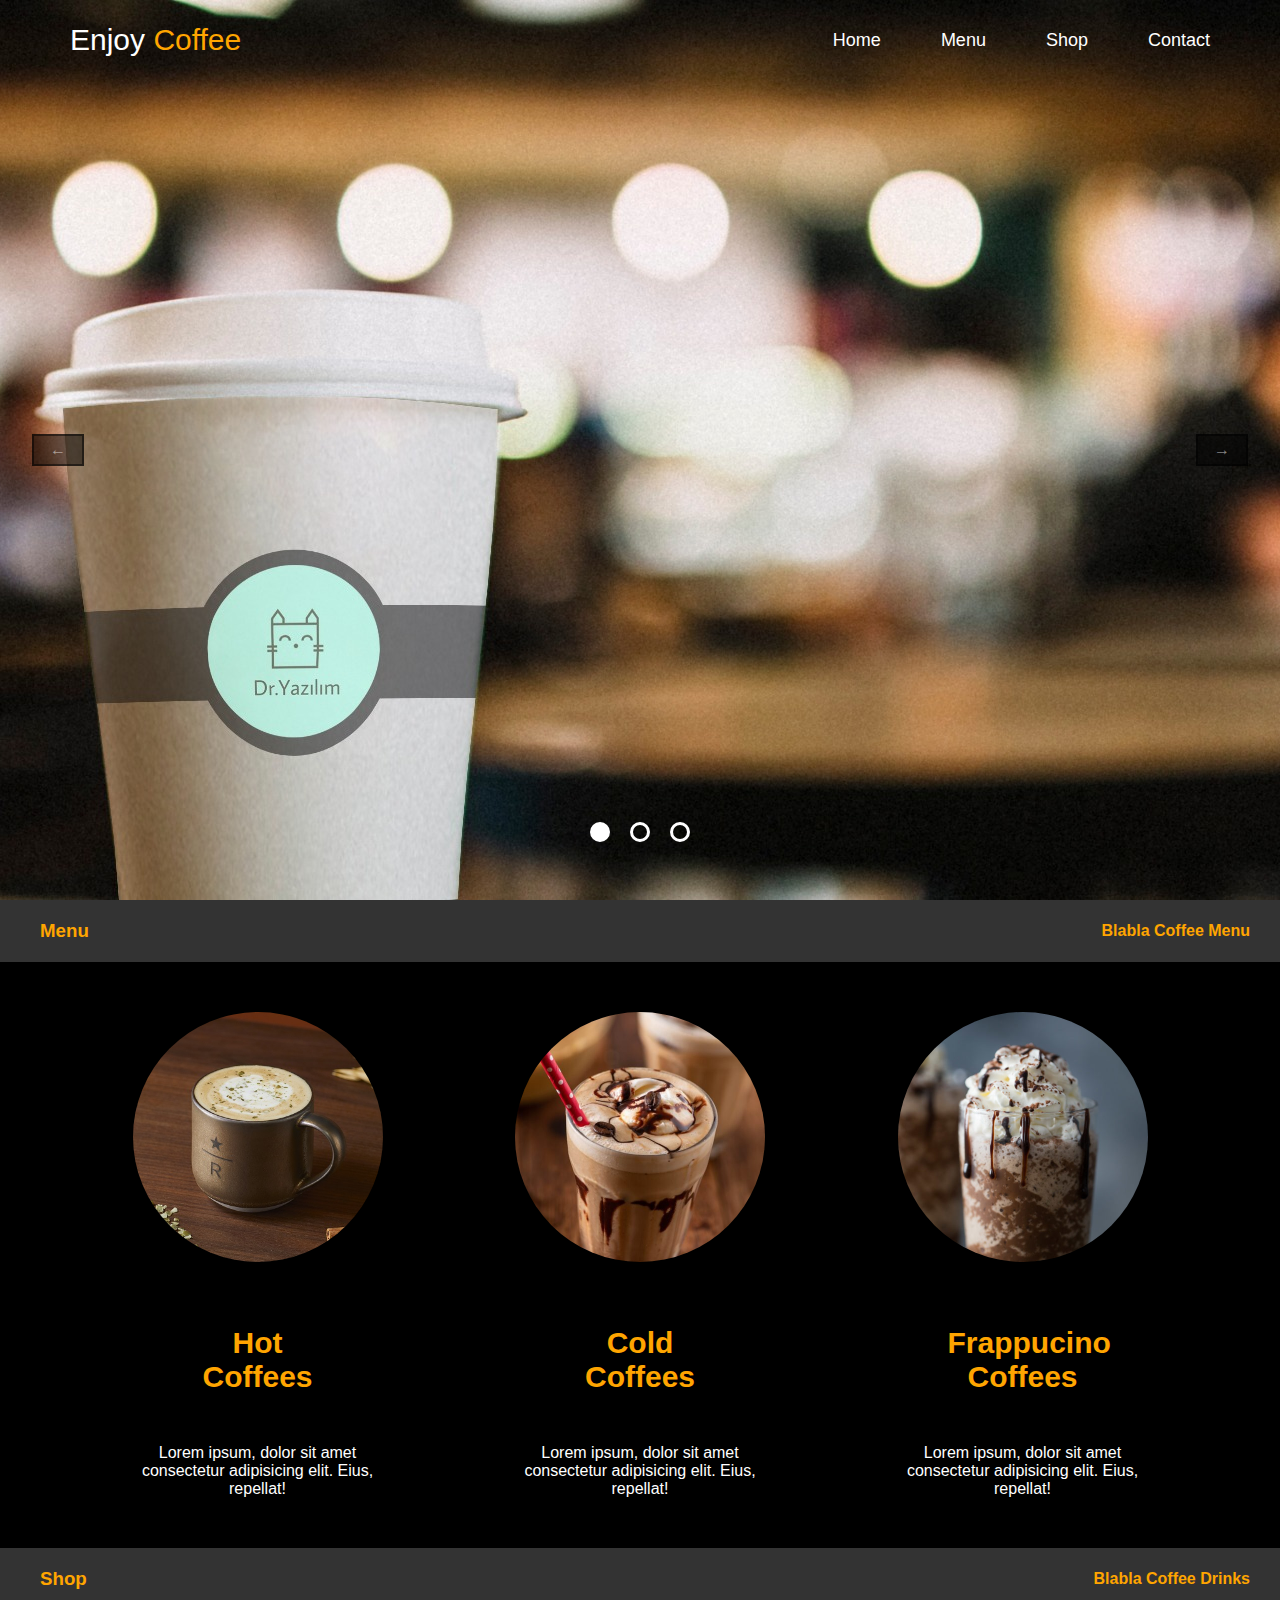
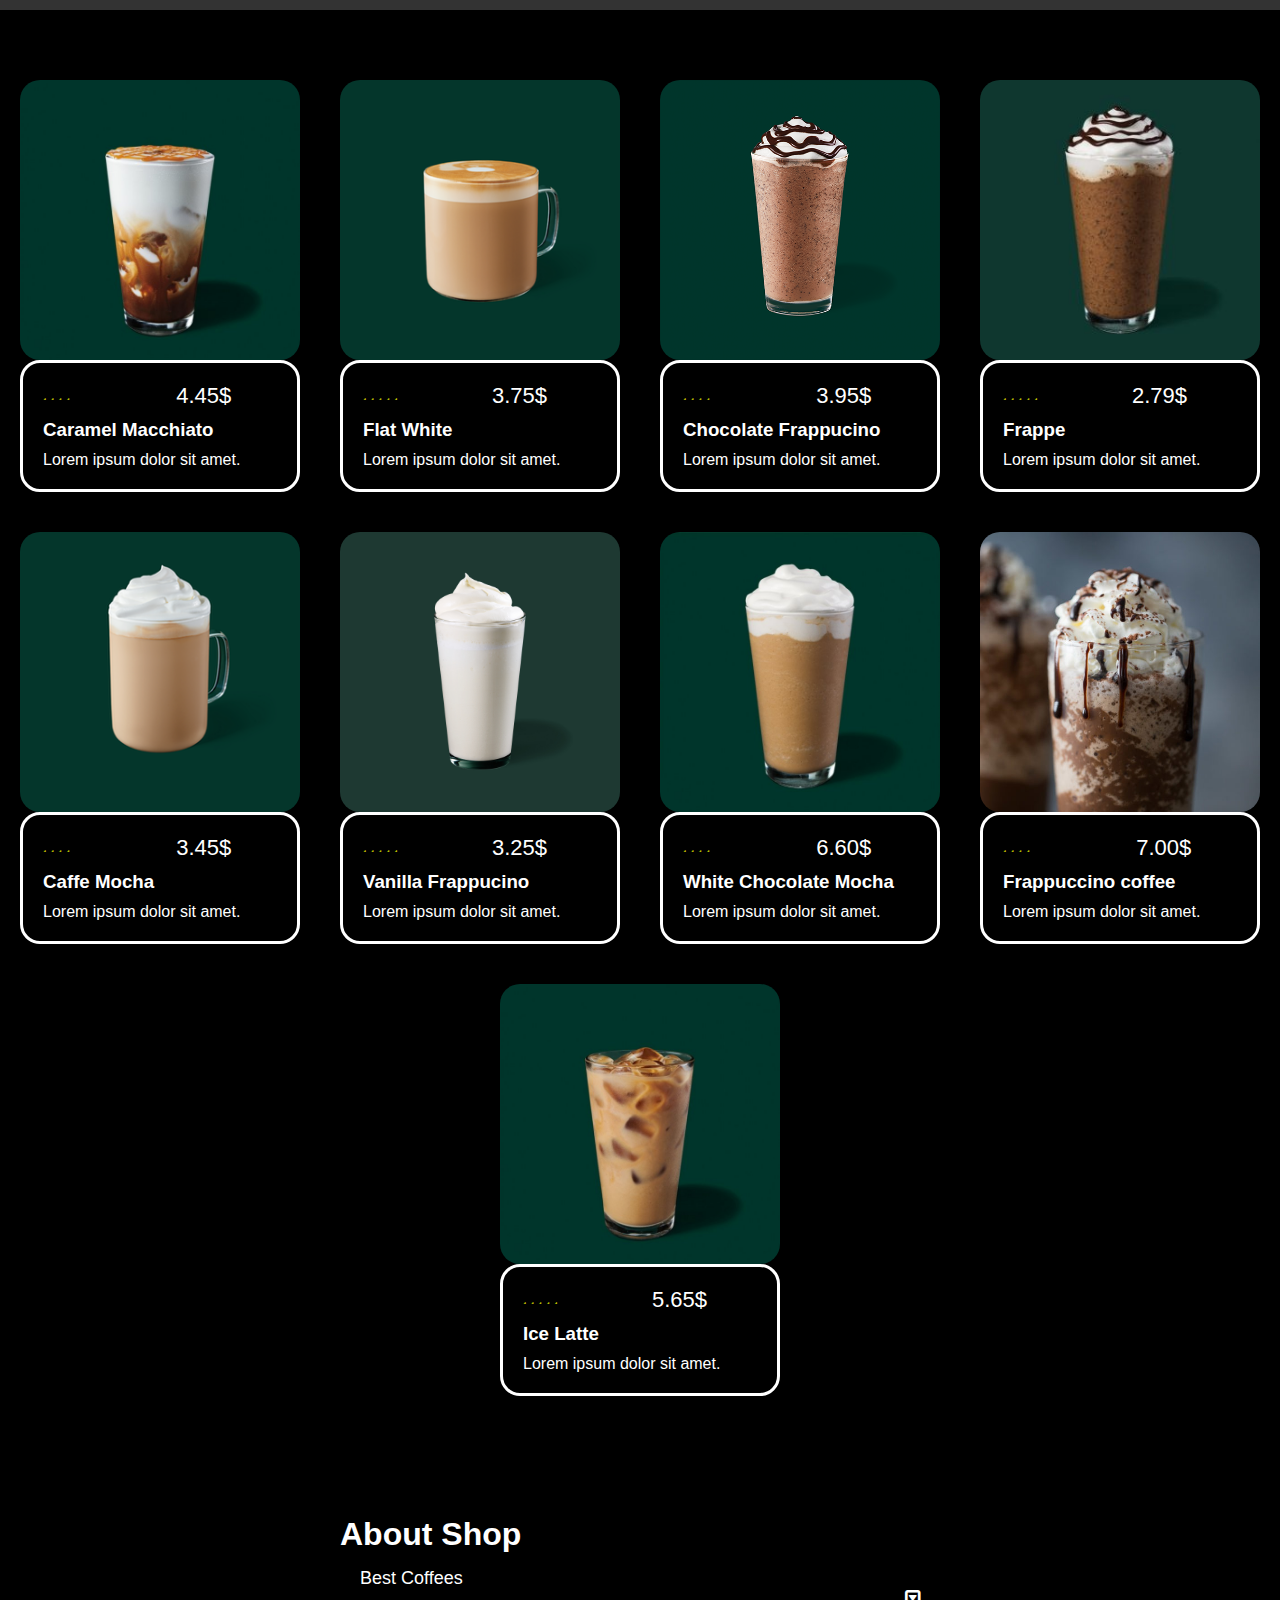
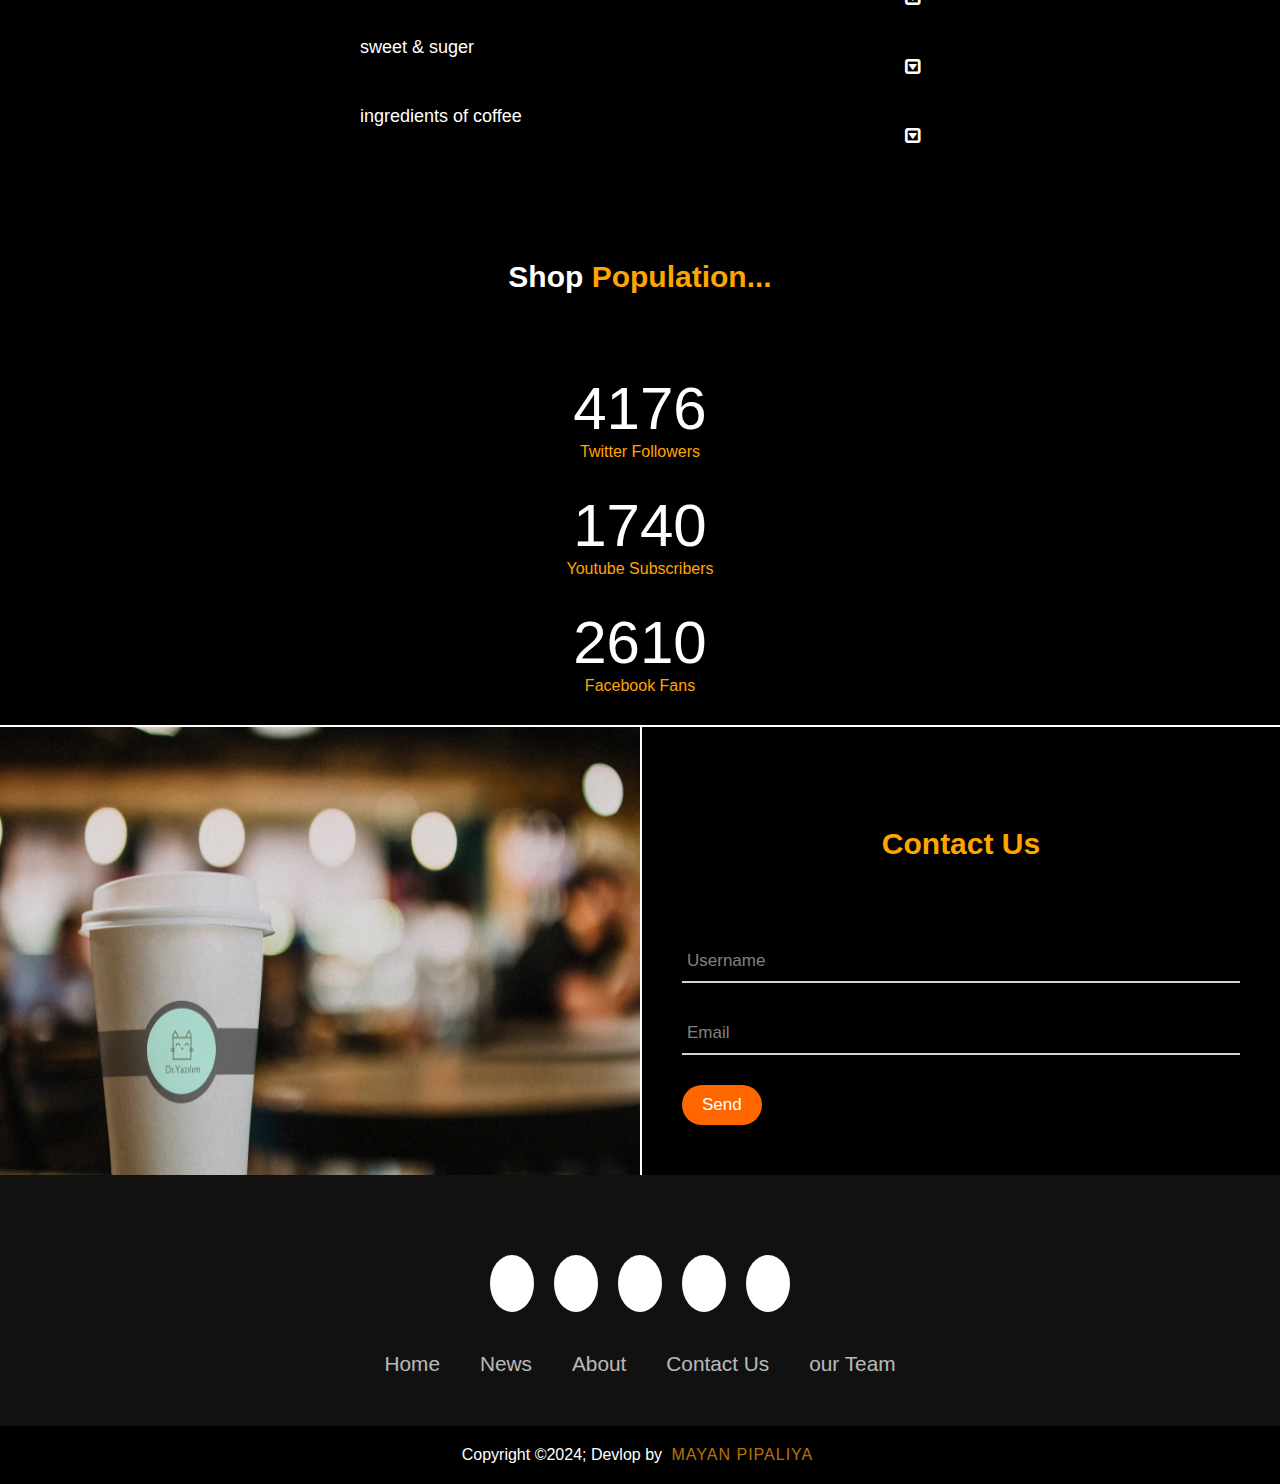
<file: cafe project/index.html>
<!DOCTYPE html>
<html lang="en">

<head>
    <meta charset="UTF-8">
    <meta http-equiv="X-UA-Compatible" content="IE=edge">
    <meta name="viewport" content="width=device-width, initial-scale=1.0">
    <link rel="stylesheet" href="./plagins/css/style.css">
    <link rel="stylesheet" href="https://cdnjs.cloudflare.com/ajax/libs/font-awesome/6.2.1/css/all.min.css"
        integrity="sha512-MV7K8+y+gLIBoVD59lQIYicR65iaqukzvf/nwasF0nqhPay5w/9lJmVM2hMDcnK1OnMGCdVK+iQrJ7lzPJQd1w=="
        crossorigin="anonymous" referrerpolicy="no-referrer" />
    <title>Enjoy Coffee</title>
</head>

<body>

    <header>
        <div class="logo">
            <a href="#">Enjoy <span>Coffee</span></a>
        </div>

        <nav>
            <ul>
                <li><a href="#">Home</a></li>
                <li><a href="#menu">Menu</a></li>
                <li><a href="#shop">Shop</a></li>
                <li><a href="#contact">Contact</a></li>
            </ul>
        </nav>
    </header>

    <div class="content">
        <!-- <img src="./plagins/images/bg-image.jpeg"> -->
        <section class="carousel">
            <button class="slider-button slider-button-prev" data-slide-direction="prev">&#8592</button>
            <button class="slider-button slider-button-next" data-slide-direction="next">&#8594</button>
            <ul class="slides">
              <li class="slide" data-active-slide>
                <img src="./plagins/images/bg-image.jpeg" alt="Royel Enfield Image #1" />
              </li>
              <li class="slide">
                <img src="./plagins/images/bg-img2.jpg" alt="Royel Enfield Image #2" />
              </li>
              <li class="slide">
                <img src="./plagins/images/bg-img3.jpg" alt="Royel Enfield Image #3" />
              </li>
            </ul>
            <div class="slides-circles">
              <div data-active-slide></div>
              <div></div>
              <div></div>
            </div>
          </section>
    
    </div>

    <div class="menu" id="menu">
        <div class="menu-header">
            <h3>Menu</h3>
            <h4>Blabla Coffee Menu</h4>
        </div>
        <div class="menu-content">
            <div class="hot-coffees">
                <div class="hot-coffees-image">
                    <img src="./plagins/images/hot-coffees.jpg" alt="">
                </div>
                <div class="hot-coffees-body">
                    <h2>Hot Coffees</h2>
                    <label>Lorem ipsum, dolor sit amet consectetur adipisicing elit. Eius, repellat!</label>
                </div>
            </div>
            <div class="cold-coffees">
                <div class="cold-coffees-image">
                    <img src="./plagins/images/cold-coffees.jpg" alt="">
                </div>
                <div class="cold-coffees-body">
                    <h2>Cold Coffees</h2>
                    <label>Lorem ipsum, dolor sit amet consectetur adipisicing elit. Eius, repellat!</label>
                </div>
            </div>
            <div class="frappucino-coffees">
                <div class="frappucino-coffees-image">
                    <img src="./plagins/images/frappuccino.jpg" alt="">
                </div>
                <div class="frappucino-coffees-body">
                    <h2>Frappucino Coffees</h2>
                    <label>Lorem ipsum, dolor sit amet consectetur adipisicing elit. Eius, repellat!</label>
                </div>
            </div>
        </div>
    </div>



    

    <div class="shop" id="shop">
        <div class="shop-header">
            <h3>Shop</h3>
            <h4>Blabla Coffee Drinks</h4>
        </div>
        <div class="shop-box">
            <div class="item-1">
                <div class="card">
                    <div class="card-image">
                        <img src="./plagins/images/caramel-macchiato.jpg">
                    </div>
                    <div class="card-body">
                        <i class="fa-solid fa-star"></i>
                        <i class="fa-solid fa-star"></i>
                        <i class="fa-solid fa-star"></i>
                        <i class="fa-solid fa-star"></i>
                        <i class="fa-solid fa-star-half"></i>
                        <label class="cash">4.45$</label>
                        <h3>Caramel Macchiato</h3>
                        <label>Lorem ipsum dolor sit amet.</label>
                    </div>
                </div>
            </div>
            <div class="item-2">
                <div class="card">
                    <div class="card-image">
                        <img src="./plagins/images/flat-white.png">
                    </div>
                    <div class="card-body">
                        <i class="fa-solid fa-star"></i>
                        <i class="fa-solid fa-star"></i>
                        <i class="fa-solid fa-star"></i>
                        <i class="fa-solid fa-star"></i>
                        <i class="fa-solid fa-star"></i>
                        <label class="cash">3.75$</label>
                        <h3>Flat White</h3>
                        <label>Lorem ipsum dolor sit amet.</label>
                    </div>
                </div>
            </div>
            <div class="item-3">
                <div class="card">
                    <div class="card-image">
                        <img src="./plagins/images/chocolate-frappuccino.png">
                    </div>
                    <div class="card-body">
                        <i class="fa-solid fa-star"></i>
                        <i class="fa-solid fa-star"></i>
                        <i class="fa-solid fa-star"></i>
                        <i class="fa-solid fa-star"></i>
                        <i class="fa-solid fa-star-half"></i>
                        <label class="cash">3.95$</label>
                        <h3>Chocolate Frappucino</h3>
                        <label>Lorem ipsum dolor sit amet.</label>
                    </div>
                </div>
            </div>
            <div class="item-4">
                <div class="card">
                    <div class="card-image">
                        <img src="./plagins/images/frappe.jpg">
                    </div>
                    <div class="card-body">
                        <i class="fa-solid fa-star"></i>
                        <i class="fa-solid fa-star"></i>
                        <i class="fa-solid fa-star"></i>
                        <i class="fa-solid fa-star"></i>
                        <i class="fa-solid fa-star"></i>
                        <label class="cash">2.79$</label>
                        <h3>Frappe</h3>
                        <label>Lorem ipsum dolor sit amet.</label>
                    </div>
                </div>
            </div>
            <div class="item-5">
                <div class="card">
                    <div class="card-image">
                        <img src="./plagins/images/caffe-mocha.png">
                    </div>
                    <div class="card-body">
                        <i class="fa-solid fa-star"></i>
                        <i class="fa-solid fa-star"></i>
                        <i class="fa-solid fa-star"></i>
                        <i class="fa-solid fa-star"></i>
                        <i class="fa-solid fa-star-half"></i>
                        <label class="cash">3.45$</label>
                        <h3>Caffe Mocha</h3>
                        <label>Lorem ipsum dolor sit amet.</label>
                    </div>
                </div>
            </div>
            <div class="item-6">
                <div class="card">
                    <div class="card-image">
                        <img src="./plagins/images/vanilla-frappuccino.jpg">
                    </div>
                    <div class="card-body">
                        <i class="fa-solid fa-star"></i>
                        <i class="fa-solid fa-star"></i>
                        <i class="fa-solid fa-star"></i>
                        <i class="fa-solid fa-star"></i>
                        <i class="fa-solid fa-star"></i>
                        <label class="cash">3.25$</label>
                        <h3>Vanilla Frappucino</h3>
                        <label>Lorem ipsum dolor sit amet.</label>
                    </div>
                </div>
            </div>
            <div class="item-7">
                <div class="card">
                    <div class="card-image">
                        <img src="./plagins/images/white-chocolate-mocha.jpg">
                    </div>
                    <div class="card-body">
                        <i class="fa-solid fa-star"></i>
                        <i class="fa-solid fa-star"></i>
                        <i class="fa-solid fa-star"></i>
                        <i class="fa-solid fa-star"></i>
                        <i class="fa-solid fa-star-half"></i>
                        <label class="cash">6.60$</label>
                        <h3>White Chocolate Mocha</h3>
                        <label>Lorem ipsum dolor sit amet.</label>
                    </div>
                </div>
            </div>
            <div class="item-8">
                <div class="card">
                    <div class="card-image">
                        <img src="./plagins/images/frappuccino.jpg">
                    </div>
                    <div class="card-body">
                        <i class="fa-solid fa-star"></i>
                        <i class="fa-solid fa-star"></i>
                        <i class="fa-solid fa-star"></i>
                        <i class="fa-solid fa-star"></i>
                        <i class="fa-solid fa-star-half"></i>
                        <label class="cash">7.00$</label>
                        <h3>Frappuccino coffee</h3>
                        <label>Lorem ipsum dolor sit amet.</label>
                    </div>
                </div>
            </div>
            <div class="item-9">
                <div class="card">
                    <div class="card-image">
                        <img src="./plagins/images/ice-latte.jpg">
                    </div>
                    <div class="card-body">
                        <i class="fa-solid fa-star"></i>
                        <i class="fa-solid fa-star"></i>
                        <i class="fa-solid fa-star"></i>
                        <i class="fa-solid fa-star"></i>
                        <i class="fa-solid fa-star"></i>
                        <label class="cash">5.65$</label>
                        <h3>Ice Latte</h3>
                        <label>Lorem ipsum dolor sit amet.</label>
                    </div>
                </div>
            </div>
        </div>
    </div>


    <link rel="stylesheet" href="https://cdnjs.cloudflare.com/ajax/libs/font-awesome/4.7.0/css/font-awesome.min.css">
<div class="container">
  <h1>About Shop</h1>

  <button class="accordion"><P>Best Coffees</P></button>
  <div class="accordion-content">
    <p>
      Lorem ipsum dolor sit amet consectetur adipisicing elit. Quibusdam excepturi quam ipsum, dolorem minima, aut dicta deleniti expedita nihil ducimus maxime accusamus, eos dignissimos optio ut. Consequuntur laudantium corporis suscipit accusantium pariatur, quam aperiam possimus illo aspernatur cupiditate molestias sed eveniet cum dolores doloremque ullam delectus, blanditiis corrupti veniam nam.
    </p>
  </div>

  <button class="accordion"><p>sweet & suger</p></button>
  <div class="accordion-content">
    <p>
      Lorem ipsum, dolor sit amet consectetur adipisicing elit. Veniam, natus similique! Unde sapiente, illum soluta ipsa eius voluptates, impedit accusantium ullam ipsum veritatis, dolorem aspernatur repudiandae pariatur quas repellat! Laborum, dolor molestiae. Sit nam libero tempora incidunt at eligendi exercitationem iusto porro quas accusamus accusantium, ut perspiciatis recusandae reprehenderit vitae.
    </p>
  </div>

  <button class="accordion"><p>ingredients of coffee</p></button>
  <div class="accordion-content">
    <p>
     Lorem ipsum dolor sit amet consectetur, adipisicing elit. Eos reprehenderit in deserunt corporis excepturi molestiae sit sunt illum repudiandae maxime! Harum, corrupti praesentium, facilis dolorum dicta sunt mollitia accusamus aliquam laboriosam iure corporis? Aut rem voluptate qui esse nemo, accusantium minima quo incidunt dolor, enim reiciendis itaque officiis a in!
    </p>
  </div>
</div>

<h2>Shop <span>Population...</span></h2>

<div class="counter-container">
    <div class="counter" data-target="12000"></div>
    <span>Twitter Followers</span>
  </div>
  <div class="counter-container">
    <div class="counter" data-target="5000"></div>
    <span>Youtube Subscribers</span>
  </div>
  <div class="counter-container">
    <div class="counter" data-target="7500"></div>
    <span>Facebook Fans</span>
  </div>



    <div class="contact" id="contact">
        <div class="contact-box">
            <div class="contact-image">
                <img src="./plagins/images/bg-image.jpeg">
            </div>
        </div>
        <div class="contact-box">
            <div class="contact-body">
                <form>
                    <h2>Contact Us</h2>
                    <div class="form-content">
                        <input type="text" required>
                        <span></span>
                        <label>Username</label>
                    </div>
                    <div class="form-content">
                        <input type="email" required>
                        <span></span>
                        <label>Email</label>
                    </div>
                    <button type="submit">Send</button>
                </form>
            </div>
        </div>
    </div>



        <footer>
        <div class="footerContainer">
            <div class="socialIcons">
                <a href=""><i class="fa-brands fa-facebook"></i></a>
                <a href=""><i class="fa-brands fa-instagram"></i></a>
                <a href=""><i class="fa-brands fa-twitter"></i></a>
                <a href=""><i class="fa-brands fa-google-plus"></i></a>
                <a href=""><i class="fa-brands fa-youtube"></i></a>
            </div>
            <div class="footerNav">
                <ul><li><a href="">Home</a></li>
                    <li><a href="">News</a></li>
                    <li><a href="">About</a></li>
                    <li><a href="">Contact Us</a></li>
                    <li><a href="">our Team</a></li>
                </ul>
            </div>
            
        </div>
        <div class="footerBottom">
            <p>Copyright &copy;2024; Devlop by <span class="designer">Mayan Pipaliya</span></p>
        </div>
    </footer>

    
    <script src="./plagins/js/script.js"></script>
    <script src="./plagins/js/jquery-3.7.1.min.js"></script>

</body>

</html>
</file>
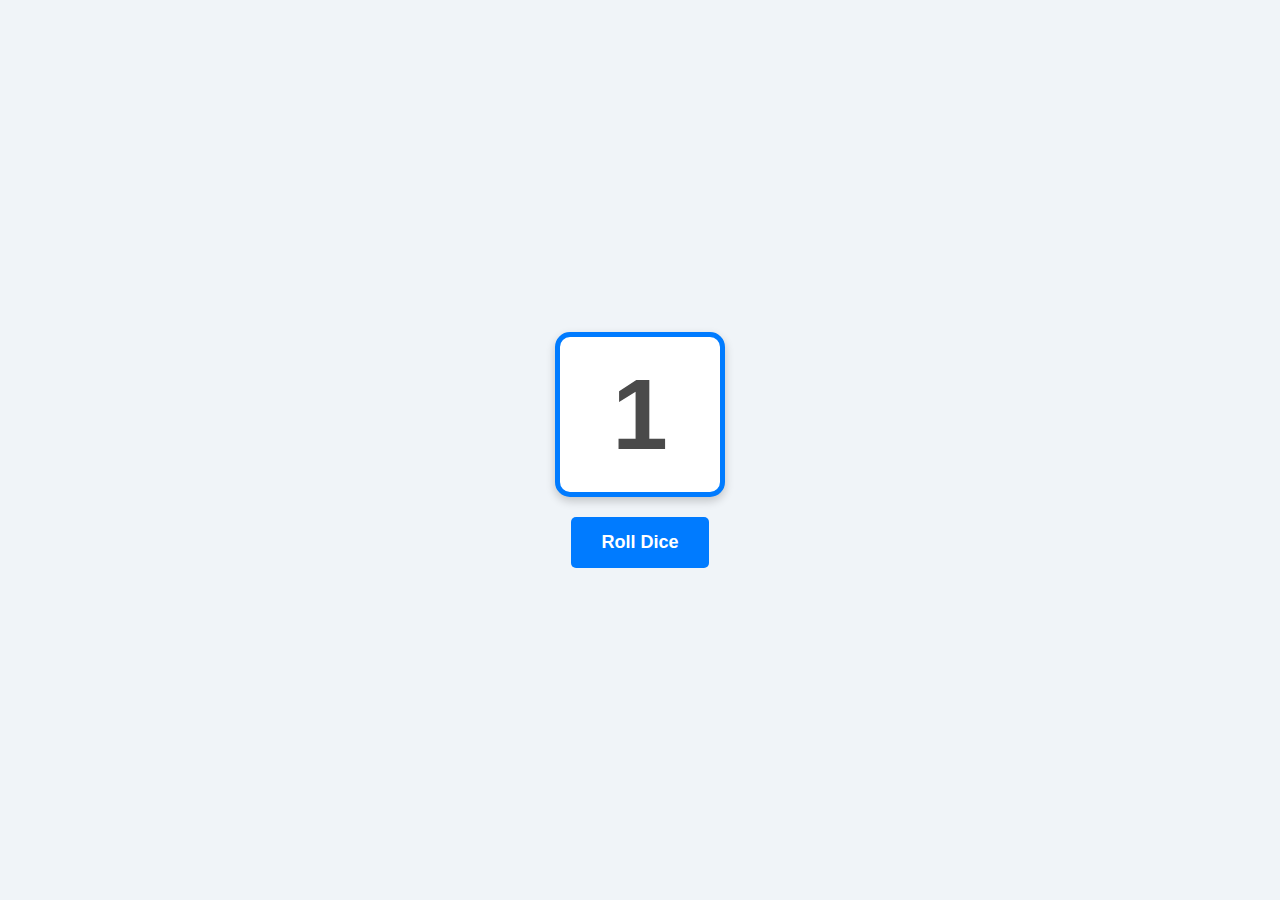
<file: Dice Project/index.html>
<!DOCTYPE html>
<html lang="en">
<head>
    <meta charset="UTF-8">
    <meta name="viewport" content="width=device-width, initial-scale=1.0">
    <title>Dice project</title>
    <link rel="stylesheet" href="./style.css">
</head>
<body>
    
    <div id="dice-roll">1</div>
    <button id="roll-button">Roll Dice</button>

    <script src="./index.js"></script>
</body>
</html>
</file>
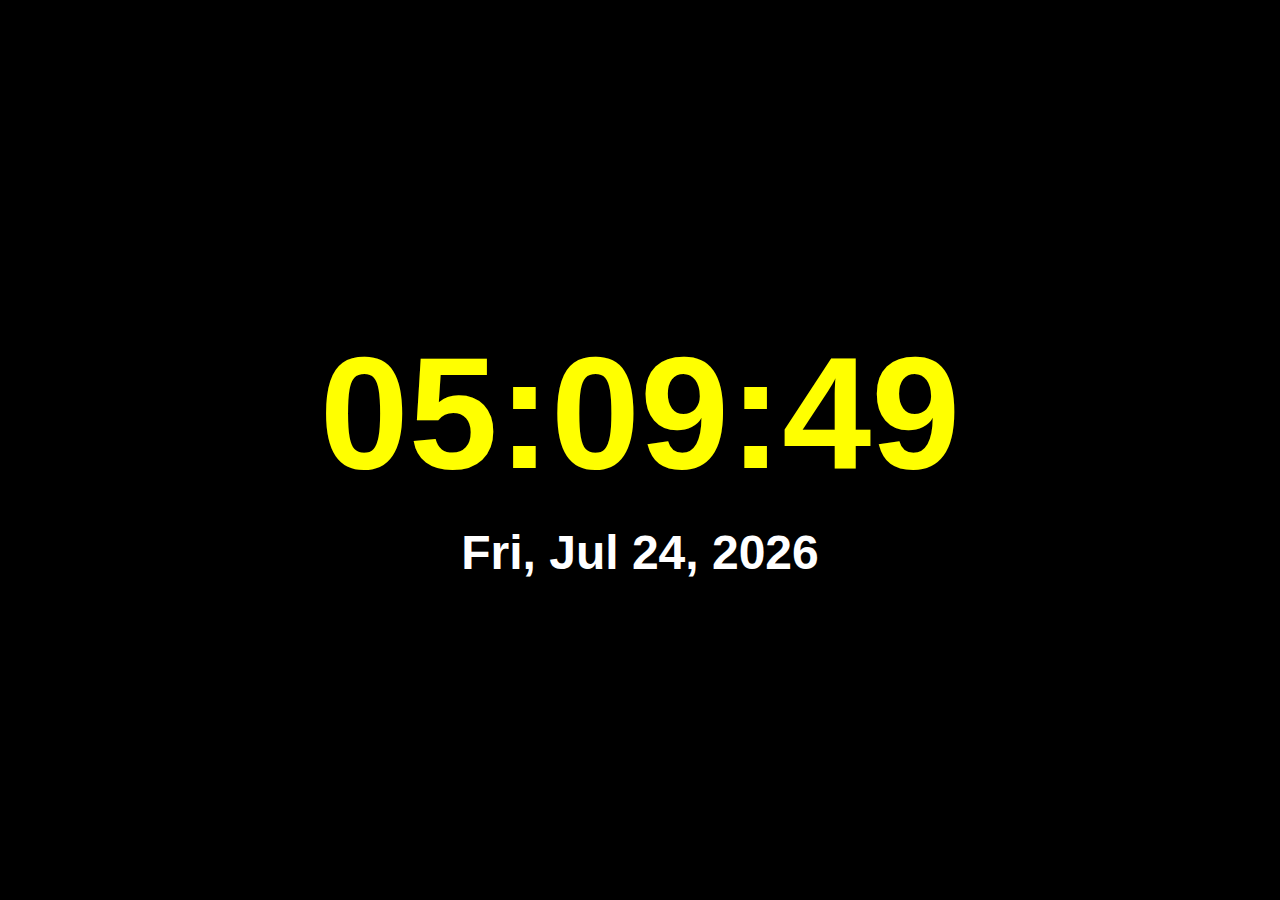
<file: Digital clock/index.html>
<!DOCTYPE html>
<html lang="en">
<head>
    <meta charset="UTF-8">
    <meta name="viewport" content="width=device-width, initial-scale=1.0">
    <title>Document</title>
    <link rel="stylesheet" href="./style.css">
</head>
<body>
    <div class="clock-container">
        <h1 id="time"></h1>
    </div>
    <h1 id="day"></h1>
    <script src="./index.js"></script>
</body>
</html>
</file>
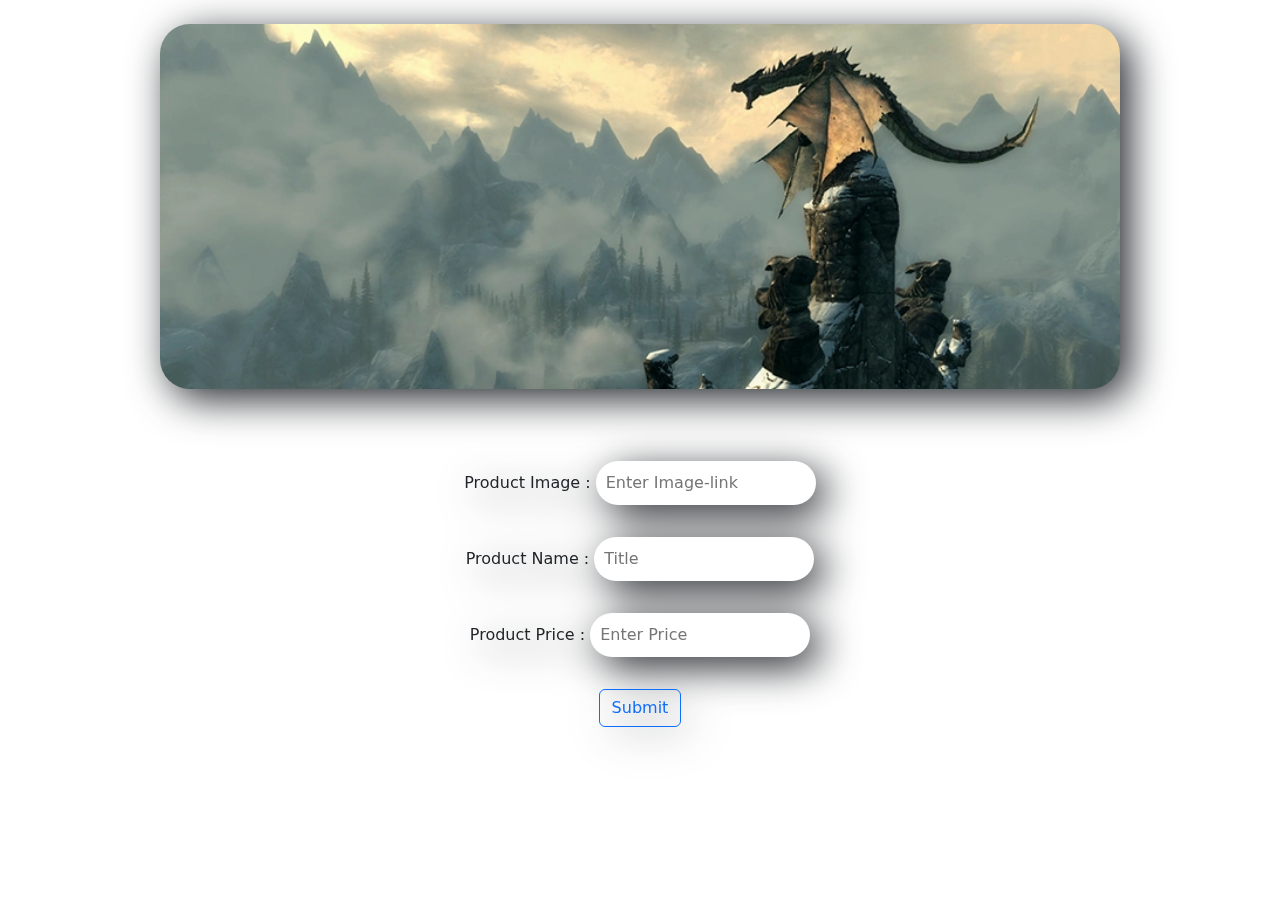
<file: Dragon Project/index.html>
<!DOCTYPE html>
<html lang="en">
  <head>
    <meta charset="UTF-8" />
    <meta name="viewport" content="width=device-width, initial-scale=1.0" />
    <title>Document</title>
    <link rel="stylesheet" href="./style.css" />
    <link
      href="https://cdn.jsdelivr.net/npm/bootstrap@5.3.3/dist/css/bootstrap.min.css"
      rel="stylesheet"
      integrity="sha384-QWTKZyjpPEjISv5WaRU9OFeRpok6YctnYmDr5pNlyT2bRjXh0JMhjY6hW+ALEwIH"
      crossorigin="anonymous"
    />
  </head>
  <body>
    <div>
      <img
        src="./img/img 1.webp"
        alt="Banner"
        class="w-75 mt-4 header"
      />
    </div>

    <div id="Product" class="row gap-0 p-1 m-4 container">

    </div>

    <form class="m-4" id="form">
      <span class="p-3">
        <label>Product Image : </label>
        <input class="input" type="text" placeholder="Enter Image-link" id="image" />
      </span>

      <span class="p-3">
        <label>Product Name : </label>
        <input class="input" type="text" placeholder="Title" id="name" />
      </span>

      <span class="p-3">
        <label>Product Price : </label>
        <input class="input" type="number" placeholder="Enter Price" id="price" />
      </span>

      <span class="p-3">
        <button type="submit" class="btn btn-outline-primary">Submit</button>
      </span>
    </form>
  </body>
  <script src="./index.js"></script>
  <script
    src="https://cdn.jsdelivr.net/npm/bootstrap@5.3.3/dist/js/bootstrap.bundle.min.js"
    integrity="sha384-YvpcrYf0tY3lHB60NNkmXc5s9fDVZLESaAA55NDzOxhy9GkcIdslK1eN7N6jIeHz"
    crossorigin="anonymous"
  ></script>
</html>
</file>
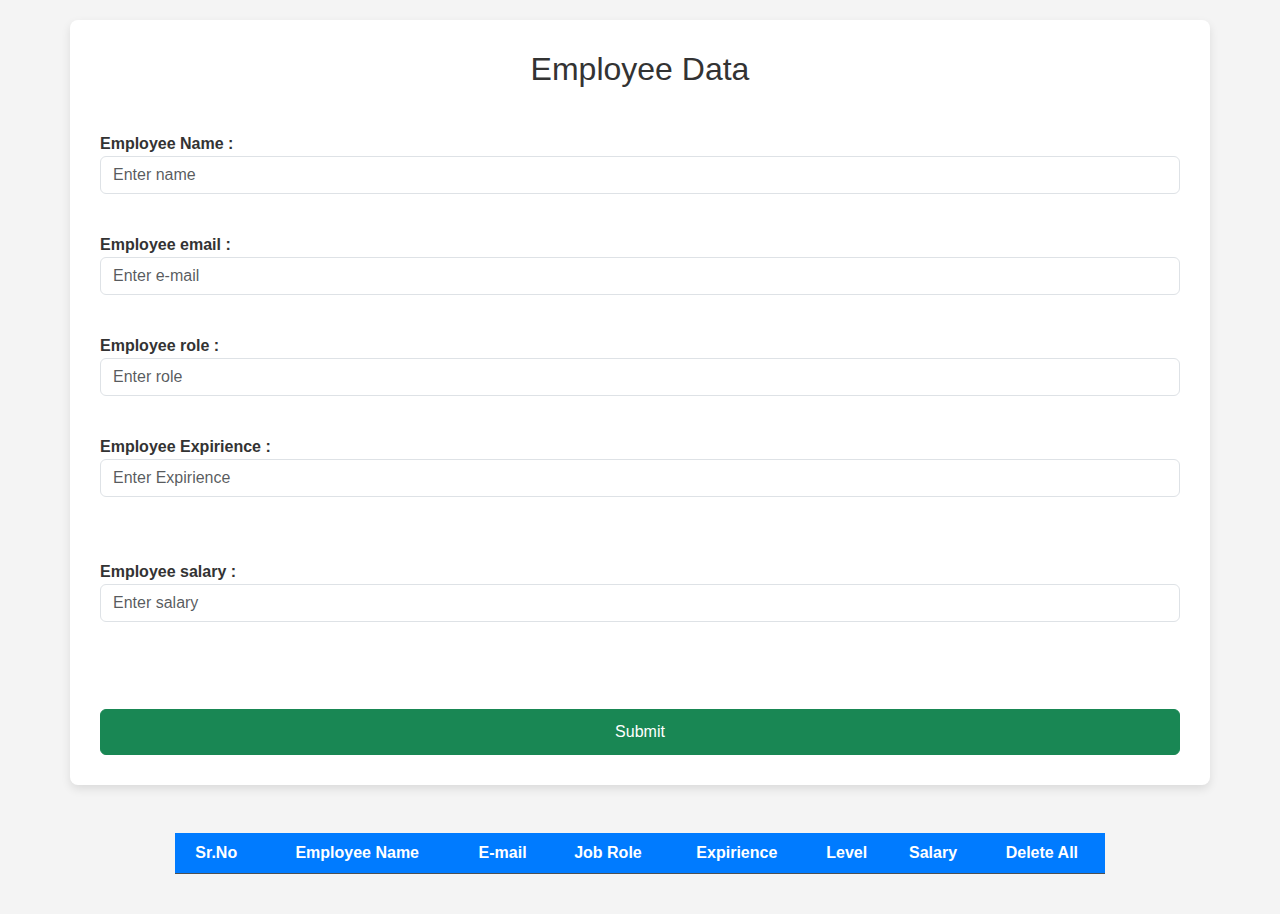
<file: Employee table/index.html>
<!DOCTYPE html>
<html lang="en">
<head>
    <meta charset="UTF-8">
    <meta name="viewport" content="width=device-width, initial-scale=1.0">
    <title>Employee Data</title>
    <link href="https://cdn.jsdelivr.net/npm/bootstrap@5.3.3/dist/css/bootstrap.min.css" rel="stylesheet" integrity="sha384-QWTKZyjpPEjISv5WaRU9OFeRpok6YctnYmDr5pNlyT2bRjXh0JMhjY6hW+ALEwIH" crossorigin="anonymous">
    <script src="https://cdn.jsdelivr.net/npm/bootstrap@5.3.3/dist/js/bootstrap.bundle.min.js" integrity="sha384-YvpcrYf0tY3lHB60NNkmXc5s9fDVZLESaAA55NDzOxhy9GkcIdslK1eN7N6jIeHz" crossorigin="anonymous"></script>
    <link rel="stylesheet" href="./style.css">
</head>
<body>
    
    <form id="userData" class="container">

      <h2>Employee Data</h2><br>

        <label for="text">Employee Name :</label>
        <input type="text" class="form-control" id="name" placeholder="Enter name"><br>

        <label for="text">Employee email :</label>
        <input type="text" class="form-control" id="email" placeholder="Enter e-mail"><br>

        <label for="text">Employee  role :</label>
        <input type="text" class="form-control" id="role" placeholder="Enter role"><br>

        <label for="text">Employee Expirience :</label>
        <input type="number" class="form-control" id="Expirience"  placeholder="Enter Expirience"><br><br>
        
        <label for="text">Employee salary :</label>
        <input type="number" class="form-control" id="salary"  placeholder="Enter salary"><br><br><br>
        
        <input  type="submit" class="btn btn-success">

        
    </form>

    <table class="table table-dark table-striped table-hover w-75 mx-auto mt-5">
        <thead>
          <tr>
            <th scope="col">Sr.No</th>
            <th scope="col">Employee Name</th>
            <th scope="col">E-mail</th>
            <th scope="col">Job Role</th>
            <th scope="col">Expirience</th>
            <th scope="col">Level</th>
            <th scope="col">Salary</th>
            <th scope="col" id="DeleteAll">Delete All</th>
          </tr>
        </thead>
        <tbody id="tbody">
           
        </tbody>
      </table>

      <h2 id="totalsalary"></h2>
      <h2 id="totalemp"></h2>

    <script src="./index.js"></script>
</body>
</html>
</file>
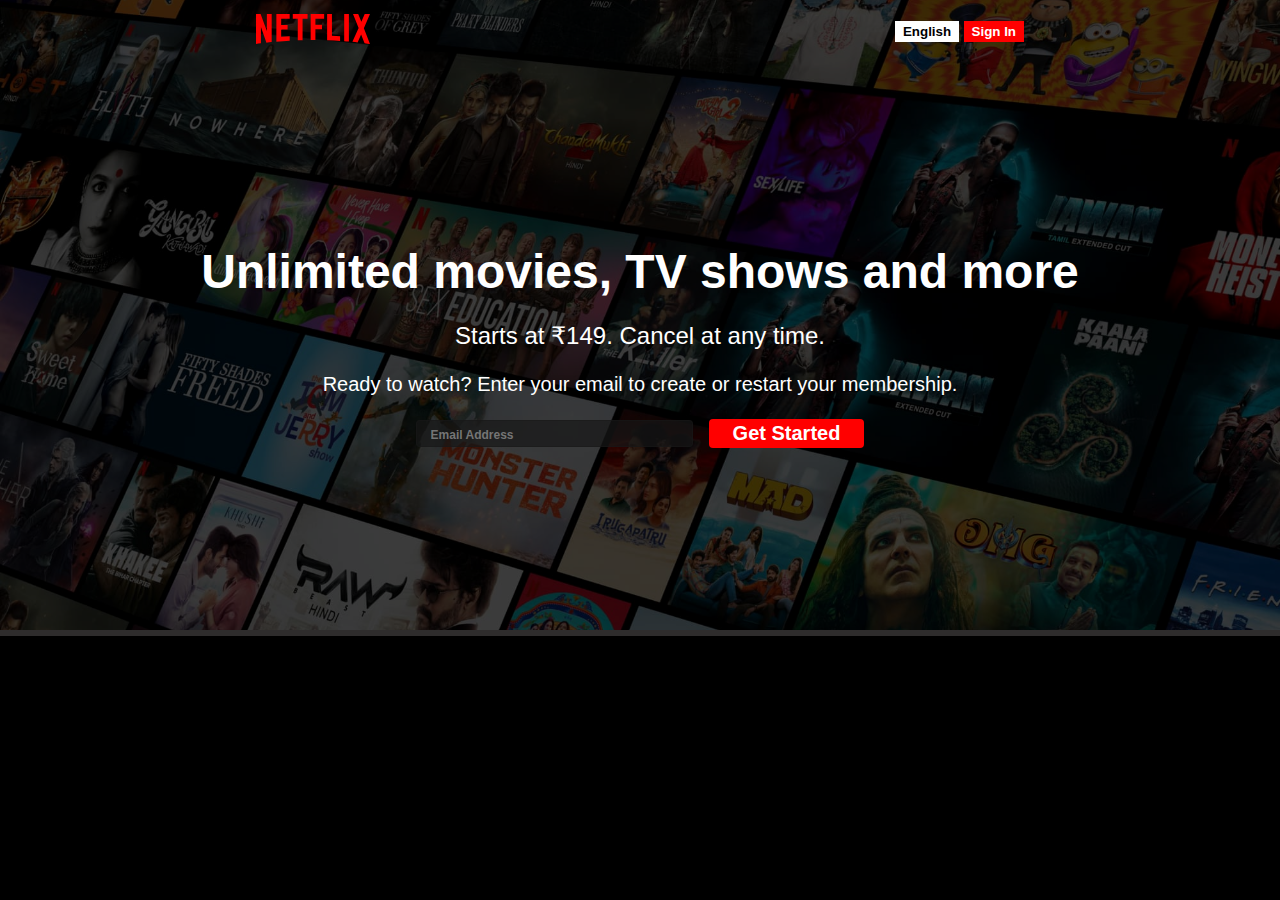
<file: netflix clone/index.html>
<!DOCTYPE html>
<html lang="en">

<head>
    <meta charset="UTF-8">
    <meta name="viewport" content="width=device-width, initial-scale=1.0">
    <title>Netflix Clone</title>
    <link rel="stylesheet" href="style.css">
</head>

<body>


    <div class="main">
        <nav>
            <span><img src="assets/images/logo.svg" width="54" alt=""></span>
            <div>
                <button class="btn">English</button>
                <button class="btn btn-red-sm">Sign In</button>
            </div>
        </nav>

        <div class="box">
           
        </div>
        <div class="hero">
            <span>Unlimited movies, TV shows and more</span>
            <span> Starts at ₹149. Cancel at any time.</span>
            <span>Ready to watch? Enter your email to create or restart your membership.</span> 
            <div class="hero-buttons">
                <input type="text" placeholder="Email Address">
                <button class="btn btn-red">Get Started</button>
            </div>
        </div>

        <div class="separation"></div>
    </div>
</body>

</html>
</file>
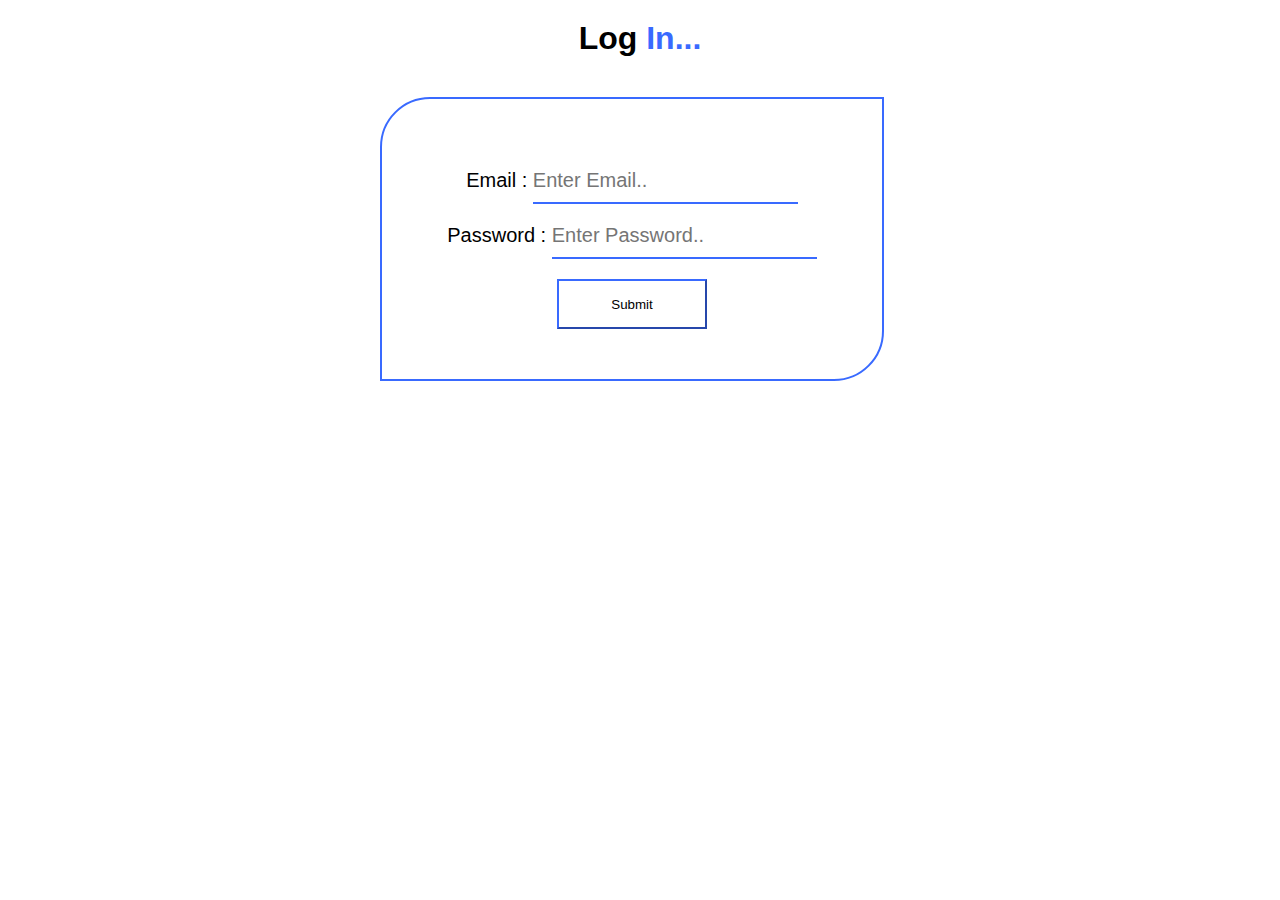
<file: Admin pennal/login.html>
<!DOCTYPE html>
<html lang="en">

<head>
    <meta charset="UTF-8">
    <meta name="viewport" content="width=device-width, initial-scale=1.0">
    <title>SignUp Page</title>
    <link rel="stylesheet" href="./plugins/css/style.css">
    
</head>

<body>

    <h1 class="headding">Log <span>In...</span></h1>

    <div class="signup">

        <div>
            <label>Email :</label>
            <input type="email" placeholder="Enter Email.." class="signup_name" required>
        </div>

        <div>
            <label>Password :</label>
            <input type="password" placeholder="Enter Password.." class="signup_name" required>
        </div>


        <div class="login_page">
            <a href="./inedx.html" target="_blankr"><input type="Submit" class="btn"></a>
        </div>
    </div>

</body>

</html>
</file>
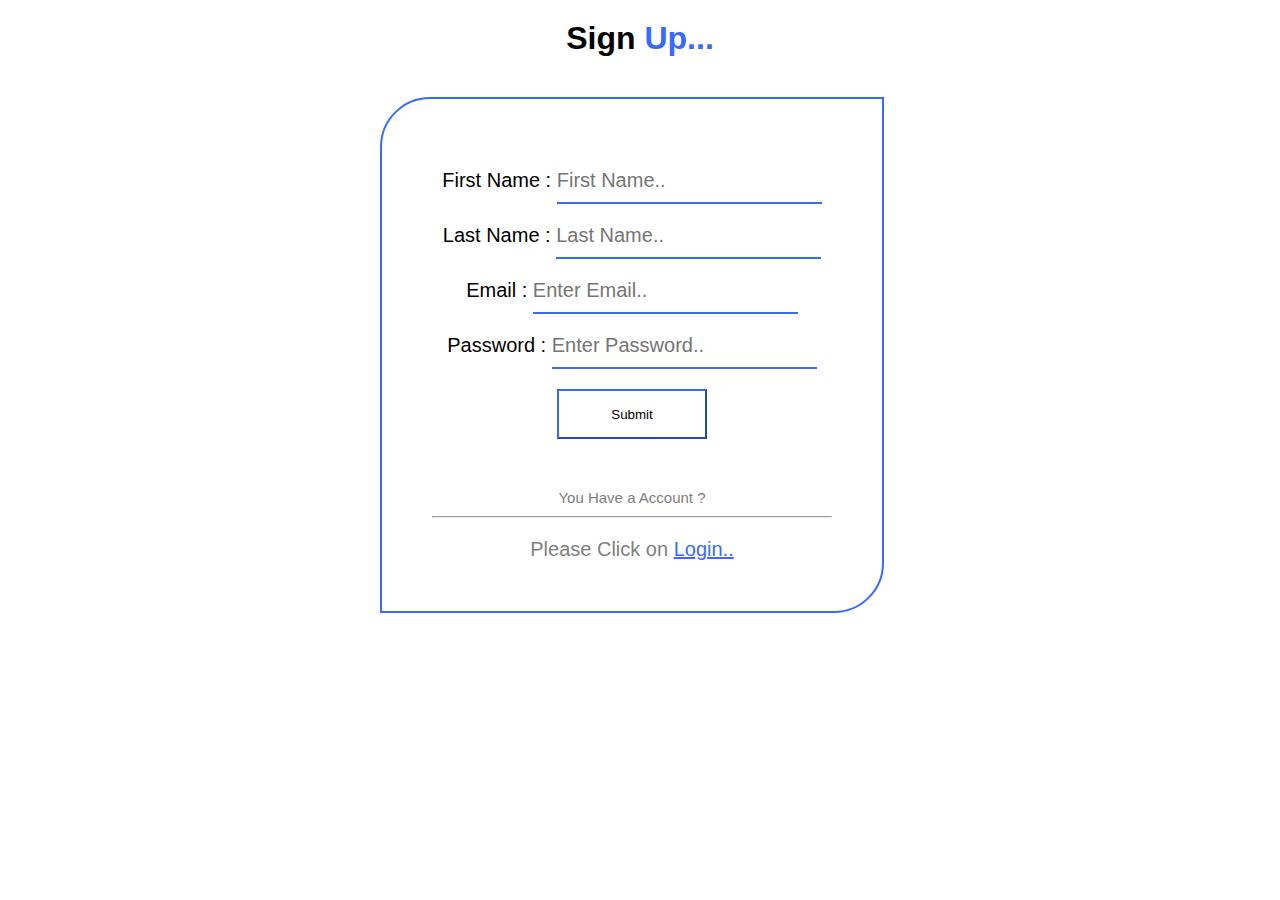
<file: Admin pennal/signup.html>
<!DOCTYPE html>
<html lang="en">

<head>
    <meta charset="UTF-8">
    <meta name="viewport" content="width=device-width, initial-scale=1.0">
    <title>SignUp Page</title>
    <link rel="stylesheet" href="./plugins/css/style.css">
    
</head>

<body>

    <h1 class="headding">Sign <span>Up...</span></h1>

    <div class="signup">
        <div>
            <label>First Name :</label>
            <input type="text" placeholder="First Name.." class="signup_name">
        </div>

        <div>
            <label>Last Name :</label>
            <input type="text" placeholder="Last Name.." class="signup_name" required>
        </div>

        <div>
            <label>Email :</label>
            <input type="email" placeholder="Enter Email.." class="signup_name" required>
        </div>

        <div>
            <label>Password :</label>
            <input type="password" placeholder="Enter Password.." class="signup_name" required>
        </div> 

        <div class="Submit"> 
            <a href="./login.html" target="_blank"><input type="Submit" class="btn" ></a>
        </div>

        <div class="got_id">
            <P>You Have a Account ?</P>
            <hr>
        </div>

        <div class="login_page">
            <p>Please Click on <a href="./login.html" target="_blank">Login..</a></p>
        </div>
    </div>

</body>

</html>
</file>
<file: cafe project/plagins/css/style.css>
@import url('https://fonts.googleapis.com/css2?family=Open+Sans:wght@300&display=swap');

* {
    margin: 0;
    padding: 0;
    box-sizing: border-box;
    text-decoration: none;
    list-style: none;
}

html {
    font-family: 'Open Sans', sans-serif;
    scroll-behavior: smooth;
}

body
{
    background: #000;
}

img {
    width: 100%;
}

header {
    display: flex;
    align-items: center;
    justify-content: space-between;
    padding: 40px;
    width: 100%;
    height: 70px;
    position: absolute;
    z-index: 1;
}

header .logo a {
    font-size: 30px;
    color: white;
    padding: 15px 30px;
}

header .logo a span {
    color: orange;
}

header nav ul {
    display: flex;
}

header nav ul li a {
    margin: 5px 20px;
    font-size: 18px;
    color: white;
    padding: 10px 10px;
}

header nav ul li a:hover {
    border-bottom: 2px solid white;
}

/* Content */





.content {
    background-position: center;
    background-repeat: no-repeat;
    background-size: cover;
}

.content h2 {
    font-size: 32px;
    padding: 5px;
    color: white;
}

.content p {
    font-size: 22px;
    color: white;
}


/* Menu */

.menu {
    background-color: #333333;
    width: 100%;
}

.menu .menu-header {
    display: flex;
    padding: 10px;
    align-items: center;
    justify-content: space-between;
}

.menu-header h3 {
    color: orange;
    padding: 10px 30px;
}

.menu-header h4 {
    color: orange;
    padding: 10px 20px;
}

.menu .menu-content {
    display: flex;
    align-items: center;
    justify-content: space-evenly;
    padding: 50px 0;
    flex-wrap: wrap;
    background-color: #000;
}


.menu .menu-content .hot-coffees,
.cold-coffees,
.frappucino-coffees {
    width: 250px;
}

.menu .menu-content .hot-coffees .hot-coffees-image img {
    border-radius: 50%;
}

.menu .menu-content .cold-coffees .cold-coffees-image img {
    border-radius: 50%;
}

.menu .menu-content .frappucino-coffees .frappucino-coffees-image img {
    border-radius: 50%;
}

.menu .menu-content .hot-coffees-body,
.cold-coffees-body,
.frappucino-coffees-body {
    text-align: center;
    margin-top: 10px;
}

.menu .menu-content .hot-coffees-body h2,
.cold-coffees-body h2,
.frappucino-coffees-body h2 {
    color: orange;
}

.menu .menu-content .hot-coffees-body label,
.cold-coffees-body label,
.frappucino-coffees-body label {
    margin-top: 10px;
    color: white;
}



/* Shop */

.shop {
    background-color: #333333;
    width: 100%;
}

.shop .shop-header {
    display: flex;
    padding: 10px;
    align-items: center;
    justify-content: space-between;
}

.shop-header h3 {
    color: orange;
    padding: 10px 30px;
}

.shop-header h4 {
    color: orange;
    padding: 10px 20px;
}

.shop-box {
    display: flex;
    align-items: center;
    justify-content: space-evenly;
    background-color: #000;
    padding: 50px 0;
    flex-wrap: wrap;
}

.shop-box .card {
    width: 280px;
    margin: 20px;
}

.shop-box .card-image {
    width: 100%;
    height: 280px;
    overflow: hidden;
    border-radius: 20px;
}

.shop-box .card-image img:hover {
    transform: scale(1.1);
    transition: transform .4s ease-in-out;
}

.shop-box .card-body {
    padding: 20px;
    color: white;
    border: 3px solid #fff;
    border-radius: 20px;
}

.shop-box .card-body h3 {
    padding: 10px 0;
}

.shop-box .card-body i {
    color: yellow;
    font-size: 10px;
    position: relative;
    bottom: 5px;
}

.shop-box .card-body .cash {
    font-size: 22px;
    margin-left: 90px;
}



.container {
    width: 80%;
    max-width: 600px;
    margin: 50px auto;
  }
  
  button.accordion {
    width: 100%;
    background-color: #000;
    border: none;
    outline: none;
    text-align: left;
    padding: 15px 20px;
    font-size: 18px;
    color: #fff;
    cursor: pointer;
    transition: background-color 0.2s linear;
  }
  
  button.accordion:after {
    font-family: FontAwesome;
    content: "\f150";
    font-family: "fontawesome";
    font-size: 18px;
    float: right;
  }
  
  button.accordion.is-open:after {
    content: "\f151";
  }
  
  button.accordion:hover,
  button.accordion.is-open {
    background-color: #000;
  }
  
  .accordion-content {
    color: white;
    background-color: #000;
    border-left: 1px solid whitesmoke;
    border-right: 1px solid whitesmoke;
    padding: 0 20px;
    max-height: 0;
    overflow: hidden;
    transition: max-height 0.2s ease-in-out;
  }
  

/* Contact */


.container
{
    background: #000;
    color: #fff;
}


.contact {
    display: flex;
    flex-wrap: wrap;
    width: 100%;
    border-top: 2px solid #fff;
}


.accordion p{
    color: #fff;
}

.contact .contact-box {
    flex: 1;
}

.contact .contact-box .contact-image,
.contact .contact-box .contact-body {
    height: 100%;
}

.contact img {
    width: 100%;
    height: 100%;
}

.contact-image img {
    opacity: .9;
}

.contact-body {
    background-color: #000;
    height: 100%;
    border-left: 2px solid #fff;
}

.contact-body form {
    padding: 50px 40px;
    box-sizing: border-box;
}

.contact-body h2 {
    color: orange;
}

form .form-content {
    position: relative;
    margin: 30px 0;
    border-bottom: 2px solid lightgray;
}

form .form-content input {
    width: 100%;
    height: 40px;
    padding: 0 5px;
    font-size: 17px;
    border: none;
    background: none;
    outline: none;
    color: white;
}

form .form-content label {
    position: absolute;
    top: 50%;
    left: 5px;
    color: gray;
    transform: translateY(-50%);
    font-size: 17px;
    transition: .5s;
    pointer-events: none;
}

form .form-content span::before {
    content: '';
    position: absolute;
    top: 40px;
    left: 0;
    width: 0%;
    height: 2px;
    background: orange;
    transform: .4s;
}

form .form-content input:focus~label,
form .form-content input:valid~label {
    top: -5px;
    color: orange;
}

form .form-content input:focus~span::before,
form .form-content input:valid~span::before {
    width: 100%;
}

.contact-body form button {
    padding: 10px 20px;
    font-size: 17px;
    border: none;
    background-color: #ff6600;
    border-radius: 30px;
    color: white;
    border: 5px;
    cursor: pointer;
    transition: all .4s ease-in;
}

.contact-body form button:hover {
    background-color: #964B00;
}


/* Footer */


.footer {
    background-color: #000;
    border-top: 2px solid #fff;
}

.footer .footer-box {
    padding: 30px;
    display: flex;
    align-items: center;
    justify-content: space-between;
}

.footer .footer-box .social-media a {
    color: white;
    background-color: #000;
    border-radius: 50%;
    font-size: 17px;
    padding: 10px;
    margin: 5px;
}

.footer .footer-box .social-media a:hover {
    opacity: .7;
    transition: .5s all ease-in-out;
}

.footer .footer-box .copyright {
    color: white;
    font-size: 20px;
}

.footer .footer-box .brand {
    color: white;
    font-size: 20px;
}

.footer .footer-box .brand span {
    color: orange;
}

*,
*::after,
*::before {
  margin: 0;
  padding: 0;
  box-sizing: border-box;
}

:root {
  --unhover-border-color: rgba(0, 0, 0, 0.5);
  --unhover-text-color: rgba(255, 255, 255, 0.5);
  --unhover-background-color: rgba(0, 0, 0, 0.5);

  --hover-border-color: rgba(0, 0, 0, 0.8);
  --hover-text-color: rgba(255, 255, 255, 0.8);
  --hover-background-color: rgba(0, 0, 0, 0.8);

  --transition-delay: 0.5s;
}

.carousel {
  position: relative;
  justify-content: center;
  align-items: center;
  display: flex;
  flex-wrap: wrap;
  width: 100%;
  height: 100vh;
}

.slider-button {
  font-size: 1rem;
  padding: 5px 1rem;
  position: absolute;
  top: 50%;
  transform: translateY(-50%);
  background-color: var(--unhover-background-color);
  border: 2px solid var(--unhover-border-color);
  color: var(--unhover-text-color);
  z-index: 10;
  cursor: pointer;
}

.slider-button-prev {
  left: 2rem;
}

.slider-button-next {
  right: 2rem;
}

.slider-button:hover,
.slider-button:focus {
  background-color: var(--hover-background-color);
  border: 2px solid var(--hover-border-color);
  color: var(--hover-text-color);
}

ul.slides {
  list-style-type: none;
  height: 100%;
  width: 100%;
}

li.slide {
  position: absolute;
  top: 0; 
  left: 0; 
  height: 100%;
  width: 100%;
  overflow: hidden;
  opacity: 0;
  transition: opacity var(--transition-delay);
  transition-delay: var(--transition-delay);
}

.slide > img {
  height: 100%;
  width: 100%;
  object-fit: cover;
  object-position: center;
}

li.slide[data-active-slide] {
  opacity: 1;
}

.slides-circles {
  display: flex;
  position: absolute;
  bottom: 3rem;
  left: 50%;
  transform: translateX(-50%);
  overflow: hidden;
}

.slides-circles > div {
  height: 20px;
  width: 20px;
  margin: 10px;
  border: 3px solid white;
  border-radius: 50%;
  transition: background-color var(--transition-delay);
  transition-delay: var(--transition-delay);
}

.slides-circles > div[data-active-slide] {
  background-color: white;
}




@import url("https://fonts.googleapis.com/css2?family=Roboto+Mono&display=swap");

* {
  box-sizing: border-box;
}

h2
{
    color: #fff;
    text-align: center;
    padding: 50px;
    font-size: 30px;
}

span
{
    color: orange;
}

body {
  align-items: center;
  color: #fff;
  font-family: "Roboto Mono", sans-serif;
  height: 100vh;
  justify-content: center;
  margin: 0;

}

.counter-container {
  flex-direction: column;
  justify-content: center;
  margin: 30px 50px;
  text-align: center;
  
}

.counter {
  font-size: 60px;
  margin-top: 10px;
}



*{
    padding: 0;
    margin: 0;
    box-sizing: border-box;
}
footer{
    background-color: #111;
}
.footerContainer{
    width: 100%;
    padding: 70px 30px 20px ;
}
.socialIcons{
    display: flex;
    justify-content: center;
}
.socialIcons a{
    text-decoration: none;
    padding:  10px;
    background-color: white;
    margin: 10px;
    border-radius: 50%;
}
.socialIcons a i{
    font-size: 2em;
    color: black;
    opacity: 0,9;
}
/* Hover affect on social media icon */
.socialIcons a:hover{
    background-color: #111;
    transition: 0.5s;
}
.socialIcons a:hover i{
    color: white;
    transition: 0.5s;
}
.footerNav{
    margin: 30px 0;
}
.footerNav ul{
    display: flex;
    justify-content: center;
    list-style-type: none;
}
.footerNav ul li a{
    color:white;
    margin: 20px;
    text-decoration: none;
    font-size: 1.3em;
    opacity: 0.7;
    transition: 0.5s;

}
.footerNav ul li a:hover{
    color: orange;
}
.footerBottom{
    background-color: #000;
    padding: 20px;
    text-align: center;
}
.footerBottom p{
    color: white;
}
.designer{
    opacity: 0.7;
    text-transform: uppercase;
    letter-spacing: 1px;
    font-weight: 400;
    margin: 0px 5px;
}
</file>
<file: Dice Project/style.css>
/* style.css */

body {
    font-family: Arial, sans-serif;
    background-color: #f0f4f8;
    display: flex;
    flex-direction: column;
    align-items: center;
    justify-content: center;
    height: 100vh;
    margin: 0;
}

#dice-roll {
    font-size: 100px;
    font-weight: bold;
    color: #4a4a4a;
    border: 5px solid #007bff;
    border-radius: 15px;
    padding: 20px;
    margin-bottom: 20px;
    width: 120px;
    text-align: center;
    background-color: white;
    box-shadow: 0 4px 10px rgba(0, 0, 0, 0.2);
    transition: transform 0.2s;
}

#dice-roll:hover {
    transform: scale(1.1);
}

#roll-button {
    padding: 15px 30px;
    font-size: 18px;
    font-weight: bold;
    color: white;
    background-color: #007bff;
    border: none;
    border-radius: 5px;
    cursor: pointer;
    transition: background-color 0.3s, transform 0.2s;
}

#roll-button:hover {
    background-color: #0056b3;
    transform: translateY(-2px);
}

#roll-button:active {
    transform: translateY(0);
}
</file>
<file: Digital clock/style.css>
body {
    font-family: 'Segoe UI', Tahoma, Geneva, Verdana, sans-serif;
    display: flex;
    flex-direction: column;
    justify-content: center;
    align-items: center;
    height: 100vh;
    margin: 0;
    background-color: #000;
}

h1 {
    margin: 0;
    text-align: center;
}

.clock-container {
    display: flex;
    align-items: baseline;
}

#time {
    font-size: 10rem;
    color: yellow;
    position: relative;
}

#day {  
    font-size: 3rem;
    color: #fff;
    margin-top: 20px;
    text-align: center;
}
</file>
<file: Dragon Project/style.css>
* {
  margin: 0;
  padding: 0;
  box-sizing: border-box;
}

.header {
  display: flex;
  margin: auto;
  border-radius: 30px;
  filter: drop-shadow(10px 10px 20px);
}

.input {
  border-radius: 30px;
  padding: 10px;
  outline: none;
  border: none;
}

form {
  filter: drop-shadow(10px 10px 20px);
  border-radius: 30px;
  display: flex;
  justify-content: center;
  align-items: center;
  flex-direction: column;
}

.prooduct-container {
  padding: 15px;
  text-align: center;
} 

.prooduct-container img {
  width : 300px;
  height: 300px;
  border-radius: 20px;
  object-fit: cover;
  margin: 10px;
}

.prooduct-container button {
  margin-top: 10px;
  margin-right: 5px;
  padding: 10px 20px;
  border: none;
  border-radius: 5px;
  background-color: #000;
  color: #fff;
  cursor: pointer;
}

@media (max-width: 1024px) {
  .container {
      grid-template-columns: repeat(3, 1fr);
  }
}

@media (max-width: 768px) {
  .container {
      grid-template-columns: 1fr;
  }
}
</file>
<file: Employee table/style.css>
body {
    font-family: Arial, sans-serif;
    background-color: #f4f4f4;
    margin: 0;
    padding: 20px;
}

.container {
    background-color: #ffffff;
    border-radius: 8px;
    box-shadow: 0 4px 10px rgba(0, 0, 0, 0.1);
    padding: 30px;
    margin-bottom: 20px;
}

h2 {
    text-align: center;
    margin-bottom: 20px;
    color: #333;
}

label {
    font-weight: bold;
    color: #333;
}

.form-control {
    margin-bottom: 15px;
}

.btn-success {
    width: 100%;
    padding: 10px;
    font-size: 16px;
}

.table {
    background-color: #343a40;
    color: #ffffff;
}

.table th, .table td {
    text-align: center;
}

.table th {
    background-color: #007bff;
}

.table-hover tbody tr:hover {
    background-color: rgba(255, 255, 255, 0.1);
}

#totalsalary, #totalemp {
    text-align: center;
    margin-top: 20px;
    color: #333;
}
</file>
<file: netflix clone/style.css>
@import url('https://fonts.googleapis.com/css2?family=Martel+Sans&display=swap');

* {
    padding: 0;
    margin: 0;
    font-family: 'poppins', sans-serif;
}

body {
    background-color: black;
}

.main {
    background-image: url(assets/images/bg.jpg);
    background-position: center center;
    background-repeat: no-repeat;
    background-size: max(1200px, 100vw);
    height: 70vh;
    position: relative;
}

.main .box {
    height: 70vh;
    width: 100%;
    opacity: 0.69;
    background-color: black;
    position: absolute;
    top: 0;
}

nav {
    display: flex;
    max-width: 60vw;
    margin: auto;
    justify-content: space-between;
    display: flex;
    align-items: center;
    height: 62px;
}

nav img {
    width: 114px;
    position: relative;
    z-index: 10;
}

nav button {
    position: relative;
    z-index: 10;
}

.hero {
    font-family: "Martel Sans", sans-serif;
    font-weight: 400;
    font-style: normal;
    height: calc(100% - 62px);
    display: flex;
    justify-content: center;
    align-items: center;
    flex-direction: column;
    color: white;
    position: relative;
    gap: 23px;
    padding: 0 30px;
}

.hero> :first-child {
    font-weight: 900;
    font-size: 48px;
    text-align: center;
}

.hero> :nth-child(2) {
    font-weight: 400;
    font-size: 24px;
    text-align: center;
}

.hero> :nth-child(3) {
    font-weight: 400;
    font-size: 20px;
    text-align: center;
}

.separation {
    height: 6px;
    background-color: rgb(46, 44, 44);
}

.btn {
    padding: 3px 8px;
    font-weight: bold;
    background-color: white;
    border: none;
}

.btn-red {
    background-color: red;
    color: white;
    padding: 3px 24px;
    font-size: 20px;
    border-radius: 4px;
    /* outline: none; */
    border: none;
}

.hero-buttons {
    display: flex;
    align-items: center;
    justify-content: center;
    gap: 16px;
}

.main input {
    padding: 7px 101px 4px 14px;
    font-size: 12px;
    font-weight: 900;
    border-radius: 4px;
    /* border: none; */
    background-color: rgba(23, 23, 23, 0.7);
    border: 1px solid rgba(23, 23, 23, 0.5);
    color: white;
}

.btn-red-sm {
    background-color: red;
    color: white;
}
</file>
<file: Admin pennal/plugins/css/style.css>
*
{
    margin: 0;
    padding: 0;
    font-family: sans-serif;
}

:root{
--color-main: #396aff;
--bg2: #dce5ff;
--bg: #fbfefb;
--main-accent: #e9eefd;
--main-text: #4b5876;
--shadow: rgba(17, 17, 26, 0.1) 2px 2px 16px;

}

body
{
    background: #fff;
}


/* signup css */

.headding
{
    text-align: center;
    color: #000;
    padding-top: 20px;
    padding-bottom: 40px;
}

span
{
    color: var(--color-main);
}

.signup
{
    width: 400px;
    border: 2px solid var(--color-main);
    text-align: center;
    color: #000;
    padding: 50px;
    font-size: 20px;
    margin-left: 380px;
    border-radius: 50px 0 50px 0;
}

.signup_name
{
    padding-bottom: 10px;
    padding-top:20px ;
    background: none;
    border-top:none;
    border-left:none;
    border-right:none;
    border-color: var(--color-main); 
    color: #000; 
    font-size: 20px;
    outline:none;
}

.got_id p
{
    color: gray;
    font-size: 15px;
    padding-top: 50px;
    padding-bottom: 10px;
}


.login_page{
    padding-top: 20px;
    font-size: 20px;
    color:gray;
}

.login_page a
{
    color: var(--color-main);
}

.Submit{
    padding-top: 20px;
}

.btn
{
    width: 150px;
    height: 50px;
    color: #000;
    background: none;
    border-color:var(--color-main);
}

.btn:hover
{
    color: #000;
    background-color: var(--color-main);
    transition: 0.4s;
    font-size: 20px;
}


::-webkit-scrollbar{
    width: 10px;
}

::-webkit-scrollbar-thumb{
    background-color: var(--color-main);
    border-radius: 20px;
}
</file>
